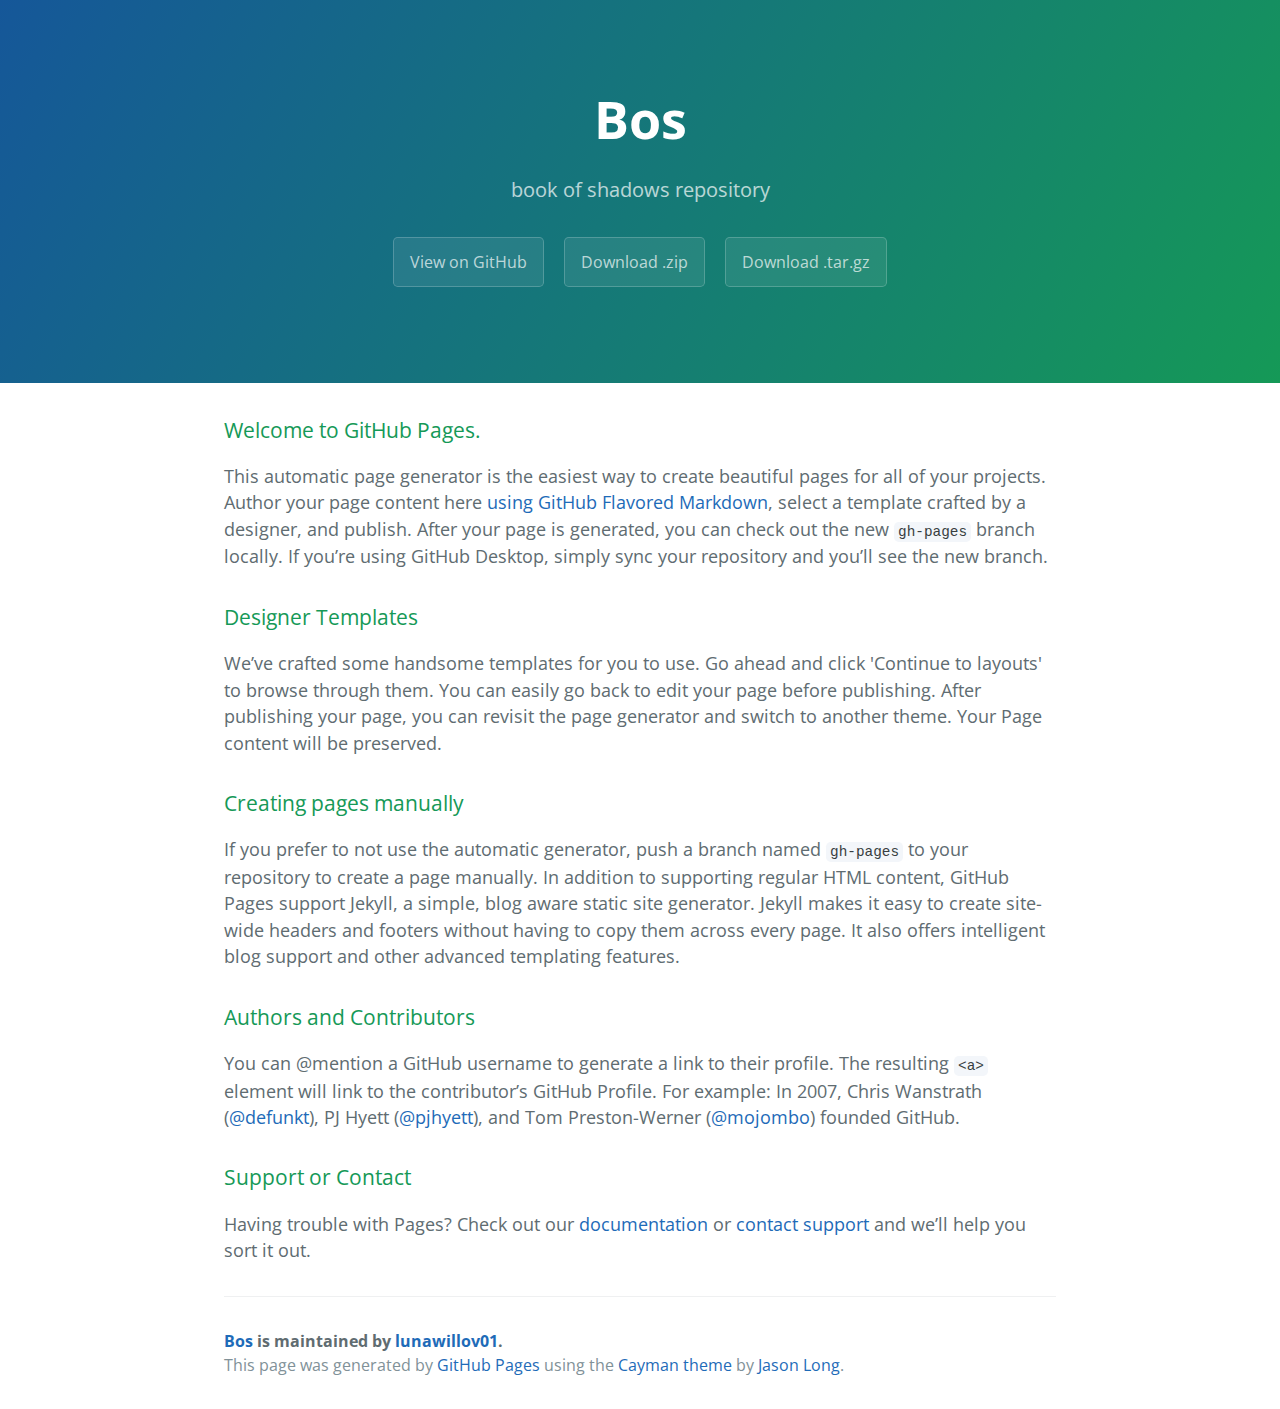
<file: index.html>
<!DOCTYPE html>
<html lang="en-us">
  <head>
    <meta charset="UTF-8">
    <title>Bos by lunawillov01</title>
    <meta name="viewport" content="width=device-width, initial-scale=1">
    <link rel="stylesheet" type="text/css" href="stylesheets/normalize.css" media="screen">
    <link href='https://fonts.googleapis.com/css?family=Open+Sans:400,700' rel='stylesheet' type='text/css'>
    <link rel="stylesheet" type="text/css" href="stylesheets/stylesheet.css" media="screen">
    <link rel="stylesheet" type="text/css" href="stylesheets/github-light.css" media="screen">
  </head>
  <body>
    <section class="page-header">
      <h1 class="project-name">Bos</h1>
      <h2 class="project-tagline">book of shadows repository</h2>
      <a href="https://github.com/lunawillov01/bos" class="btn">View on GitHub</a>
      <a href="https://github.com/lunawillov01/bos/zipball/master" class="btn">Download .zip</a>
      <a href="https://github.com/lunawillov01/bos/tarball/master" class="btn">Download .tar.gz</a>
    </section>

    <section class="main-content">
      <h3>
<a id="welcome-to-github-pages" class="anchor" href="#welcome-to-github-pages" aria-hidden="true"><span aria-hidden="true" class="octicon octicon-link"></span></a>Welcome to GitHub Pages.</h3>

<p>This automatic page generator is the easiest way to create beautiful pages for all of your projects. Author your page content here <a href="https://guides.github.com/features/mastering-markdown/">using GitHub Flavored Markdown</a>, select a template crafted by a designer, and publish. After your page is generated, you can check out the new <code>gh-pages</code> branch locally. If you’re using GitHub Desktop, simply sync your repository and you’ll see the new branch.</p>

<h3>
<a id="designer-templates" class="anchor" href="#designer-templates" aria-hidden="true"><span aria-hidden="true" class="octicon octicon-link"></span></a>Designer Templates</h3>

<p>We’ve crafted some handsome templates for you to use. Go ahead and click 'Continue to layouts' to browse through them. You can easily go back to edit your page before publishing. After publishing your page, you can revisit the page generator and switch to another theme. Your Page content will be preserved.</p>

<h3>
<a id="creating-pages-manually" class="anchor" href="#creating-pages-manually" aria-hidden="true"><span aria-hidden="true" class="octicon octicon-link"></span></a>Creating pages manually</h3>

<p>If you prefer to not use the automatic generator, push a branch named <code>gh-pages</code> to your repository to create a page manually. In addition to supporting regular HTML content, GitHub Pages support Jekyll, a simple, blog aware static site generator. Jekyll makes it easy to create site-wide headers and footers without having to copy them across every page. It also offers intelligent blog support and other advanced templating features.</p>

<h3>
<a id="authors-and-contributors" class="anchor" href="#authors-and-contributors" aria-hidden="true"><span aria-hidden="true" class="octicon octicon-link"></span></a>Authors and Contributors</h3>

<p>You can @mention a GitHub username to generate a link to their profile. The resulting <code>&lt;a&gt;</code> element will link to the contributor’s GitHub Profile. For example: In 2007, Chris Wanstrath (<a href="https://github.com/defunkt" class="user-mention">@defunkt</a>), PJ Hyett (<a href="https://github.com/pjhyett" class="user-mention">@pjhyett</a>), and Tom Preston-Werner (<a href="https://github.com/mojombo" class="user-mention">@mojombo</a>) founded GitHub.</p>

<h3>
<a id="support-or-contact" class="anchor" href="#support-or-contact" aria-hidden="true"><span aria-hidden="true" class="octicon octicon-link"></span></a>Support or Contact</h3>

<p>Having trouble with Pages? Check out our <a href="https://help.github.com/pages">documentation</a> or <a href="https://github.com/contact">contact support</a> and we’ll help you sort it out.</p>

      <footer class="site-footer">
        <span class="site-footer-owner"><a href="https://github.com/lunawillov01/bos">Bos</a> is maintained by <a href="https://github.com/lunawillov01">lunawillov01</a>.</span>

        <span class="site-footer-credits">This page was generated by <a href="https://pages.github.com">GitHub Pages</a> using the <a href="https://github.com/jasonlong/cayman-theme">Cayman theme</a> by <a href="https://twitter.com/jasonlong">Jason Long</a>.</span>
      </footer>

    </section>

  
  </body>
</html>
</file>
<file: stylesheets/stylesheet.css>
* {
  box-sizing: border-box; }

body {
  padding: 0;
  margin: 0;
  font-family: "Open Sans", "Helvetica Neue", Helvetica, Arial, sans-serif;
  font-size: 16px;
  line-height: 1.5;
  color: #606c71; }

a {
  color: #1e6bb8;
  text-decoration: none; }
  a:hover {
    text-decoration: underline; }

.btn {
  display: inline-block;
  margin-bottom: 1rem;
  color: rgba(255, 255, 255, 0.7);
  background-color: rgba(255, 255, 255, 0.08);
  border-color: rgba(255, 255, 255, 0.2);
  border-style: solid;
  border-width: 1px;
  border-radius: 0.3rem;
  transition: color 0.2s, background-color 0.2s, border-color 0.2s; }
  .btn + .btn {
    margin-left: 1rem; }

.btn:hover {
  color: rgba(255, 255, 255, 0.8);
  text-decoration: none;
  background-color: rgba(255, 255, 255, 0.2);
  border-color: rgba(255, 255, 255, 0.3); }

@media screen and (min-width: 64em) {
  .btn {
    padding: 0.75rem 1rem; } }

@media screen and (min-width: 42em) and (max-width: 64em) {
  .btn {
    padding: 0.6rem 0.9rem;
    font-size: 0.9rem; } }

@media screen and (max-width: 42em) {
  .btn {
    display: block;
    width: 100%;
    padding: 0.75rem;
    font-size: 0.9rem; }
    .btn + .btn {
      margin-top: 1rem;
      margin-left: 0; } }

.page-header {
  color: #fff;
  text-align: center;
  background-color: #159957;
  background-image: linear-gradient(120deg, #155799, #159957); }

@media screen and (min-width: 64em) {
  .page-header {
    padding: 5rem 6rem; } }

@media screen and (min-width: 42em) and (max-width: 64em) {
  .page-header {
    padding: 3rem 4rem; } }

@media screen and (max-width: 42em) {
  .page-header {
    padding: 2rem 1rem; } }

.project-name {
  margin-top: 0;
  margin-bottom: 0.1rem; }

@media screen and (min-width: 64em) {
  .project-name {
    font-size: 3.25rem; } }

@media screen and (min-width: 42em) and (max-width: 64em) {
  .project-name {
    font-size: 2.25rem; } }

@media screen and (max-width: 42em) {
  .project-name {
    font-size: 1.75rem; } }

.project-tagline {
  margin-bottom: 2rem;
  font-weight: normal;
  opacity: 0.7; }

@media screen and (min-width: 64em) {
  .project-tagline {
    font-size: 1.25rem; } }

@media screen and (min-width: 42em) and (max-width: 64em) {
  .project-tagline {
    font-size: 1.15rem; } }

@media screen and (max-width: 42em) {
  .project-tagline {
    font-size: 1rem; } }

.main-content :first-child {
  margin-top: 0; }
.main-content img {
  max-width: 100%; }
.main-content h1, .main-content h2, .main-content h3, .main-content h4, .main-content h5, .main-content h6 {
  margin-top: 2rem;
  margin-bottom: 1rem;
  font-weight: normal;
  color: #159957; }
.main-content p {
  margin-bottom: 1em; }
.main-content code {
  padding: 2px 4px;
  font-family: Consolas, "Liberation Mono", Menlo, Courier, monospace;
  font-size: 0.9rem;
  color: #383e41;
  background-color: #f3f6fa;
  border-radius: 0.3rem; }
.main-content pre {
  padding: 0.8rem;
  margin-top: 0;
  margin-bottom: 1rem;
  font: 1rem Consolas, "Liberation Mono", Menlo, Courier, monospace;
  color: #567482;
  word-wrap: normal;
  background-color: #f3f6fa;
  border: solid 1px #dce6f0;
  border-radius: 0.3rem; }
  .main-content pre > code {
    padding: 0;
    margin: 0;
    font-size: 0.9rem;
    color: #567482;
    word-break: normal;
    white-space: pre;
    background: transparent;
    border: 0; }
.main-content .highlight {
  margin-bottom: 1rem; }
  .main-content .highlight pre {
    margin-bottom: 0;
    word-break: normal; }
.main-content .highlight pre, .main-content pre {
  padding: 0.8rem;
  overflow: auto;
  font-size: 0.9rem;
  line-height: 1.45;
  border-radius: 0.3rem; }
.main-content pre code, .main-content pre tt {
  display: inline;
  max-width: initial;
  padding: 0;
  margin: 0;
  overflow: initial;
  line-height: inherit;
  word-wrap: normal;
  background-color: transparent;
  border: 0; }
  .main-content pre code:before, .main-content pre code:after, .main-content pre tt:before, .main-content pre tt:after {
    content: normal; }
.main-content ul, .main-content ol {
  margin-top: 0; }
.main-content blockquote {
  padding: 0 1rem;
  margin-left: 0;
  color: #819198;
  border-left: 0.3rem solid #dce6f0; }
  .main-content blockquote > :first-child {
    margin-top: 0; }
  .main-content blockquote > :last-child {
    margin-bottom: 0; }
.main-content table {
  display: block;
  width: 100%;
  overflow: auto;
  word-break: normal;
  word-break: keep-all; }
  .main-content table th {
    font-weight: bold; }
  .main-content table th, .main-content table td {
    padding: 0.5rem 1rem;
    border: 1px solid #e9ebec; }
.main-content dl {
  padding: 0; }
  .main-content dl dt {
    padding: 0;
    margin-top: 1rem;
    font-size: 1rem;
    font-weight: bold; }
  .main-content dl dd {
    padding: 0;
    margin-bottom: 1rem; }
.main-content hr {
  height: 2px;
  padding: 0;
  margin: 1rem 0;
  background-color: #eff0f1;
  border: 0; }

@media screen and (min-width: 64em) {
  .main-content {
    max-width: 64rem;
    padding: 2rem 6rem;
    margin: 0 auto;
    font-size: 1.1rem; } }

@media screen and (min-width: 42em) and (max-width: 64em) {
  .main-content {
    padding: 2rem 4rem;
    font-size: 1.1rem; } }

@media screen and (max-width: 42em) {
  .main-content {
    padding: 2rem 1rem;
    font-size: 1rem; } }

.site-footer {
  padding-top: 2rem;
  margin-top: 2rem;
  border-top: solid 1px #eff0f1; }

.site-footer-owner {
  display: block;
  font-weight: bold; }

.site-footer-credits {
  color: #819198; }

@media screen and (min-width: 64em) {
  .site-footer {
    font-size: 1rem; } }

@media screen and (min-width: 42em) and (max-width: 64em) {
  .site-footer {
    font-size: 1rem; } }

@media screen and (max-width: 42em) {
  .site-footer {
    font-size: 0.9rem; } }
</file>
<file: stylesheets/github-light.css>
/*
The MIT License (MIT)

Copyright (c) 2016 GitHub, Inc.

Permission is hereby granted, free of charge, to any person obtaining a copy
of this software and associated documentation files (the "Software"), to deal
in the Software without restriction, including without limitation the rights
to use, copy, modify, merge, publish, distribute, sublicense, and/or sell
copies of the Software, and to permit persons to whom the Software is
furnished to do so, subject to the following conditions:

The above copyright notice and this permission notice shall be included in all
copies or substantial portions of the Software.

THE SOFTWARE IS PROVIDED "AS IS", WITHOUT WARRANTY OF ANY KIND, EXPRESS OR
IMPLIED, INCLUDING BUT NOT LIMITED TO THE WARRANTIES OF MERCHANTABILITY,
FITNESS FOR A PARTICULAR PURPOSE AND NONINFRINGEMENT. IN NO EVENT SHALL THE
AUTHORS OR COPYRIGHT HOLDERS BE LIABLE FOR ANY CLAIM, DAMAGES OR OTHER
LIABILITY, WHETHER IN AN ACTION OF CONTRACT, TORT OR OTHERWISE, ARISING FROM,
OUT OF OR IN CONNECTION WITH THE SOFTWARE OR THE USE OR OTHER DEALINGS IN THE
SOFTWARE.

*/

.pl-c /* comment */ {
  color: #969896;
}

.pl-c1 /* constant, variable.other.constant, support, meta.property-name, support.constant, support.variable, meta.module-reference, markup.raw, meta.diff.header */,
.pl-s .pl-v /* string variable */ {
  color: #0086b3;
}

.pl-e /* entity */,
.pl-en /* entity.name */ {
  color: #795da3;
}

.pl-smi /* variable.parameter.function, storage.modifier.package, storage.modifier.import, storage.type.java, variable.other */,
.pl-s .pl-s1 /* string source */ {
  color: #333;
}

.pl-ent /* entity.name.tag */ {
  color: #63a35c;
}

.pl-k /* keyword, storage, storage.type */ {
  color: #a71d5d;
}

.pl-s /* string */,
.pl-pds /* punctuation.definition.string, string.regexp.character-class */,
.pl-s .pl-pse .pl-s1 /* string punctuation.section.embedded source */,
.pl-sr /* string.regexp */,
.pl-sr .pl-cce /* string.regexp constant.character.escape */,
.pl-sr .pl-sre /* string.regexp source.ruby.embedded */,
.pl-sr .pl-sra /* string.regexp string.regexp.arbitrary-repitition */ {
  color: #183691;
}

.pl-v /* variable */ {
  color: #ed6a43;
}

.pl-id /* invalid.deprecated */ {
  color: #b52a1d;
}

.pl-ii /* invalid.illegal */ {
  color: #f8f8f8;
  background-color: #b52a1d;
}

.pl-sr .pl-cce /* string.regexp constant.character.escape */ {
  font-weight: bold;
  color: #63a35c;
}

.pl-ml /* markup.list */ {
  color: #693a17;
}

.pl-mh /* markup.heading */,
.pl-mh .pl-en /* markup.heading entity.name */,
.pl-ms /* meta.separator */ {
  font-weight: bold;
  color: #1d3e81;
}

.pl-mq /* markup.quote */ {
  color: #008080;
}

.pl-mi /* markup.italic */ {
  font-style: italic;
  color: #333;
}

.pl-mb /* markup.bold */ {
  font-weight: bold;
  color: #333;
}

.pl-md /* markup.deleted, meta.diff.header.from-file */ {
  color: #bd2c00;
  background-color: #ffecec;
}

.pl-mi1 /* markup.inserted, meta.diff.header.to-file */ {
  color: #55a532;
  background-color: #eaffea;
}

.pl-mdr /* meta.diff.range */ {
  font-weight: bold;
  color: #795da3;
}

.pl-mo /* meta.output */ {
  color: #1d3e81;
}
</file>
